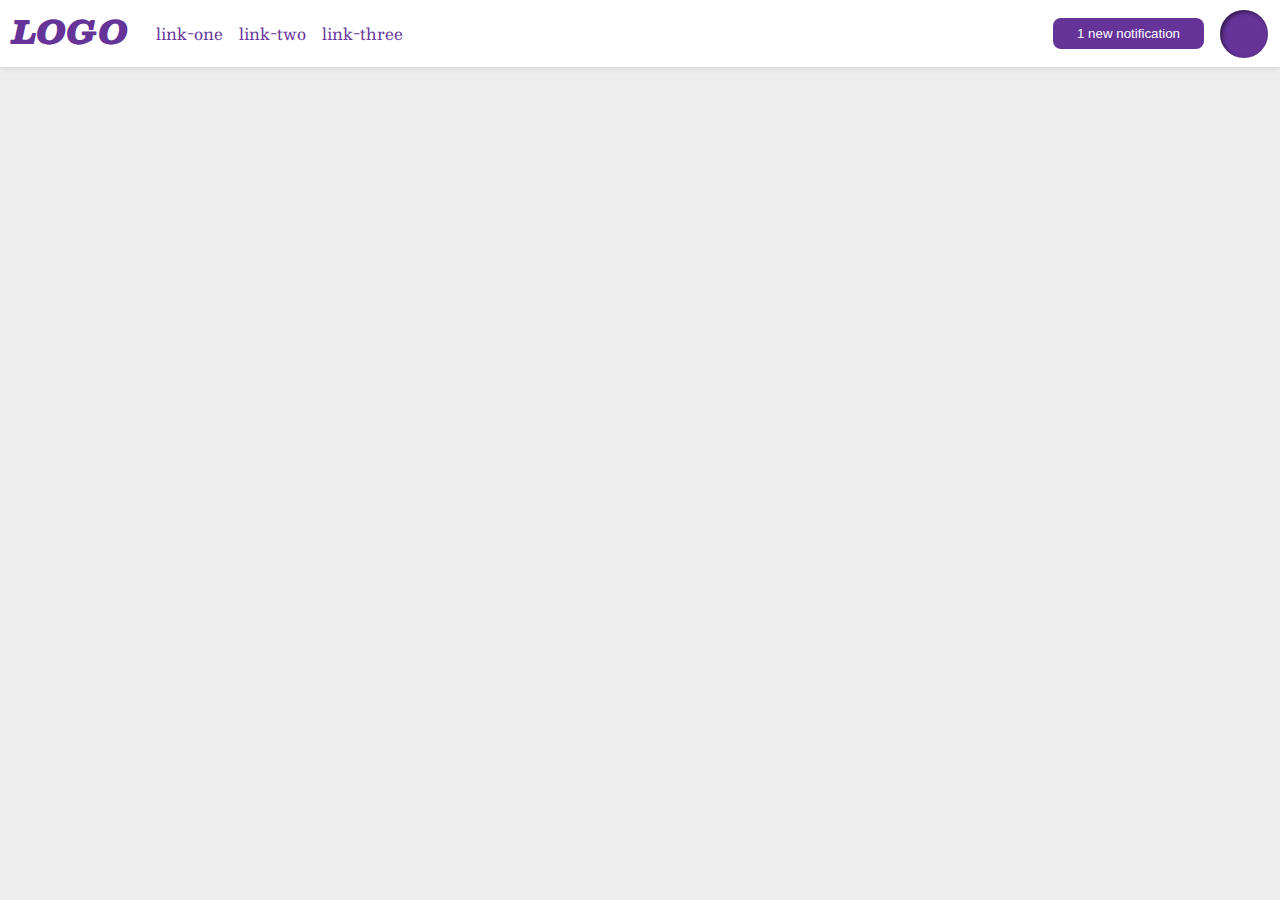
<file: foundations/flex/03-flex-header-2/index.html>
<!DOCTYPE html>
<html lang="en">
  <head>
    <meta charset="UTF-8">
    <meta http-equiv="X-UA-Compatible" content="IE=edge">
    <meta name="viewport" content="width=device-width, initial-scale=1.0">
    <title>Flex Header 2</title>
    <link rel="stylesheet" href="style.css">
  </head>
  <body>
    <div class="header">
      <div class="to-the-left">
        <div class="logo">
          LOGO
        </div>
        <ul class="links">
          <li><a href="https://google.com">link-one</a></li>
          <li><a href="https://google.com">link-two</a></li>
          <li><a href="https://google.com">link-three</a></li>
        </ul>
      </div>
      <div class="to-the-right">
        <button class="notifications">
          1 new notification
        </button>
        <div class="profile-image"></div>
      </div>
    </div>
  </body>
</html>
</file>
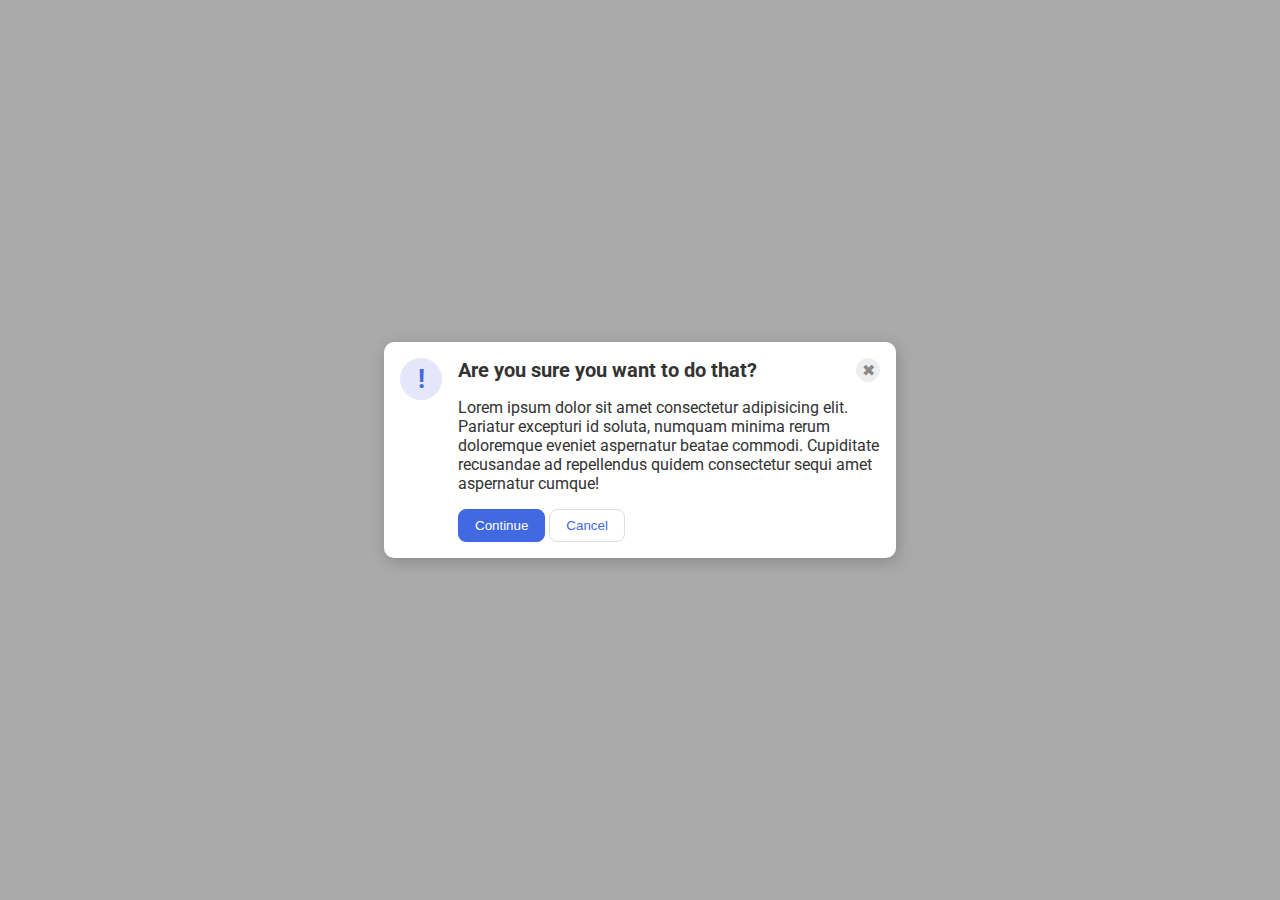
<file: foundations/flex/05-flex-modal/index.html>
<!DOCTYPE html>
<html lang="en">
  <head>
    <meta charset="UTF-8">
    <meta http-equiv="X-UA-Compatible" content="IE=edge">
    <meta name="viewport" content="width=device-width, initial-scale=1.0">
    <link rel="stylesheet" href="style.css">
    <title>Modal</title>
  </head>
  <body>
    <div class="modal">
      
      <div class="icon">!</div>
    <div>
      <div class="row">
      <div class="header">Are you sure you want to do that?</div>
      <button class="close-button">✖</button>
      </div>
        <div class="text">Lorem ipsum dolor sit amet consectetur adipisicing elit. Pariatur excepturi id soluta, numquam minima rerum doloremque eveniet aspernatur beatae commodi. Cupiditate recusandae ad repellendus quidem consectetur sequi amet aspernatur cumque!</div>
      <div class="buttons">
        <button class="continue">Continue</button>
        <button class="cancel">Cancel</button>
      </div>
      </div>
    </div>
  </body>
</html>
</file>
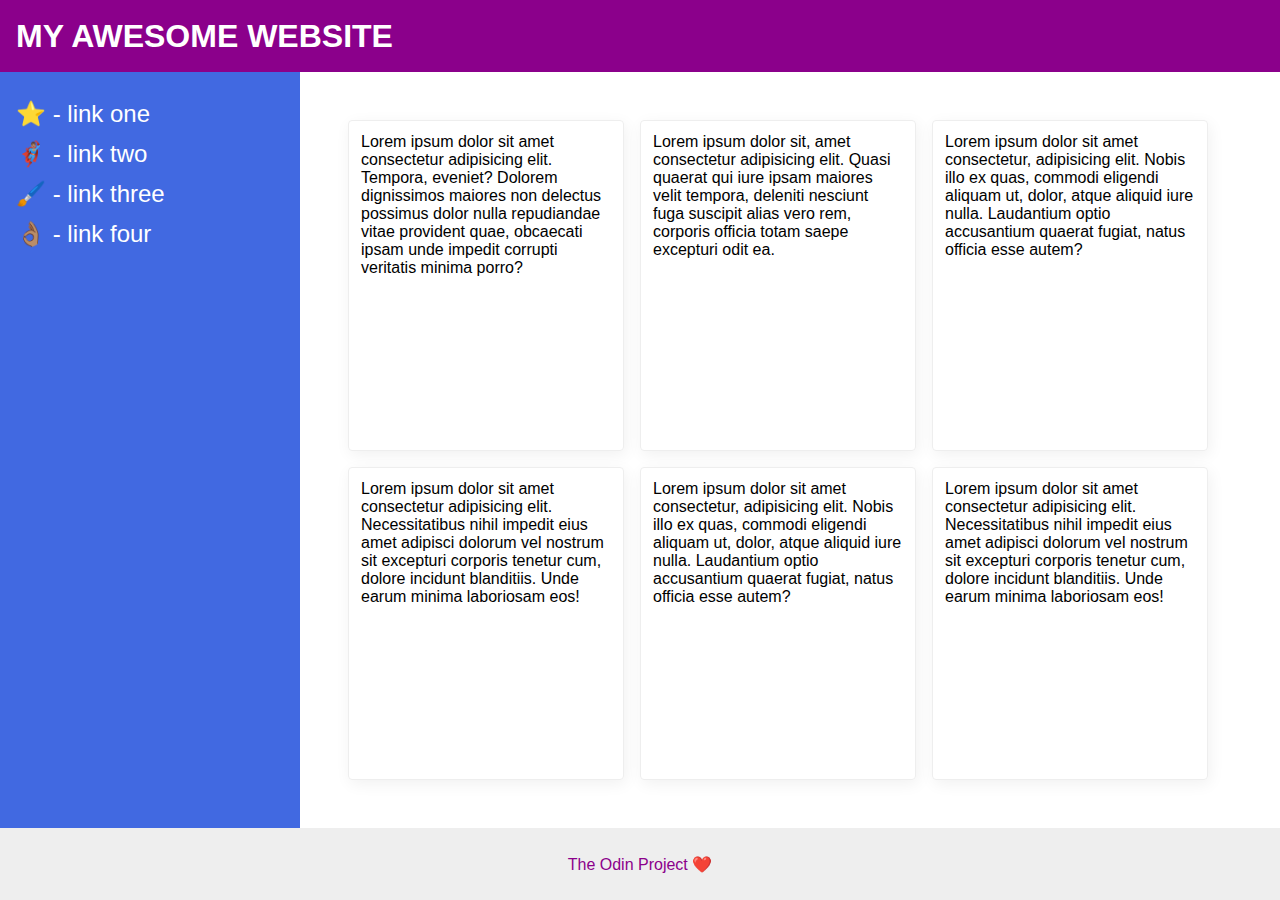
<file: foundations/flex/07-flex-layout-2/index.html>
<!DOCTYPE html>
<html lang="en">
  <head>
    <meta charset="UTF-8">
    <meta http-equiv="X-UA-Compatible" content="IE=edge">
    <meta name="viewport" content="width=device-width, initial-scale=1.0">
    <title>The Holy Grail</title>
    <link rel="stylesheet" href="style.css">
  </head>
  <body>
    <div class="header">
      MY AWESOME WEBSITE
    </div>
    <div class="container">
      <div class="sidebar">
        <ul>
          <li><a href="#">⭐ - link one</a></li>
          <li><a href="#">🦸🏽‍♂️ - link two</a></li>
          <li><a href="#">🖌️ - link three</a></li>
          <li><a href="#">👌🏽 - link four</a></li>
        </ul>
      </div>
      <div class="card-list">
        <div class="card">Lorem ipsum dolor sit amet consectetur adipisicing elit. Tempora, eveniet? Dolorem dignissimos maiores non delectus possimus dolor nulla repudiandae vitae provident quae, obcaecati ipsam unde impedit corrupti veritatis minima porro?</div>
        <div class="card">Lorem ipsum dolor sit, amet consectetur adipisicing elit. Quasi quaerat qui iure ipsam maiores velit tempora, deleniti nesciunt fuga suscipit alias vero rem, corporis officia totam saepe excepturi odit ea.</div>
        <div class="card">Lorem ipsum dolor sit amet consectetur, adipisicing elit. Nobis illo ex quas, commodi eligendi aliquam ut, dolor, atque aliquid iure nulla. Laudantium optio accusantium quaerat fugiat, natus officia esse autem?</div>
        <div class="card">Lorem ipsum dolor sit amet consectetur adipisicing elit. Necessitatibus nihil impedit eius amet adipisci dolorum vel nostrum sit excepturi corporis tenetur cum, dolore incidunt blanditiis. Unde earum minima laboriosam eos!</div>
        <div class="card">Lorem ipsum dolor sit amet consectetur, adipisicing elit. Nobis illo ex quas, commodi eligendi aliquam ut, dolor, atque aliquid iure nulla. Laudantium optio accusantium quaerat fugiat, natus officia esse autem?</div>
        <div class="card">Lorem ipsum dolor sit amet consectetur adipisicing elit. Necessitatibus nihil impedit eius amet adipisci dolorum vel nostrum sit excepturi corporis tenetur cum, dolore incidunt blanditiis. Unde earum minima laboriosam eos!</div>
      </div>
    </div>
    <div class="footer">
      The Odin Project ❤️
    </div>
  </body>
</html>
</file>
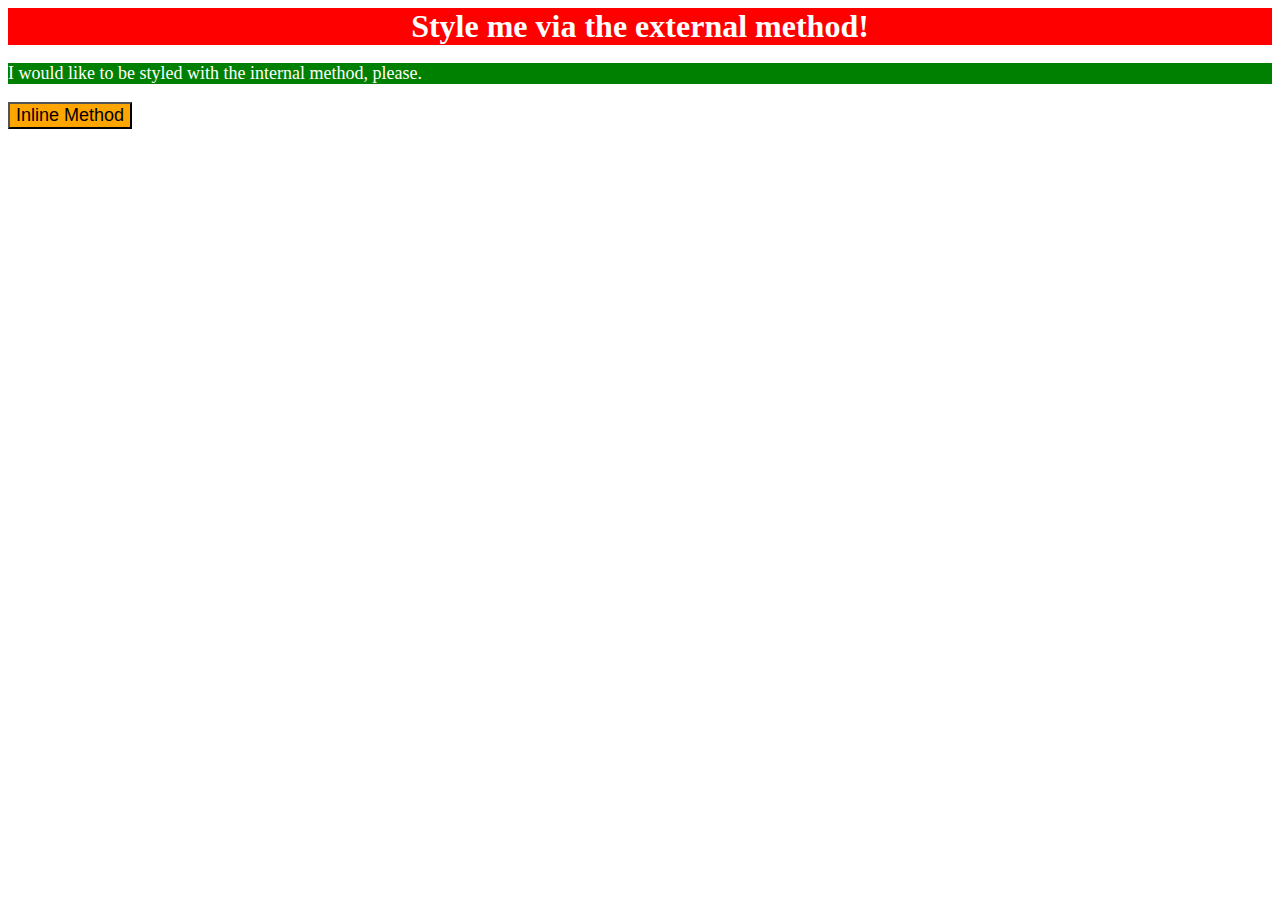
<file: foundations/intro-to-css/01-css-methods/index.html>
<!DOCTYPE html>
<html lang="en">
  <head>
    <meta charset="UTF-8">
    <meta http-equiv="X-UA-Compatible" content="IE=edge">
    <meta name="viewport" content="width=device-width, initial-scale=1.0">
    <title>Methods for Adding CSS</title>
    <style>
      div{
        background-color: red;
        color: white;
        font-size: 32px;
        font-weight: bold;
        text-align: center;
      }
    </style>
    <link rel="stylesheet" type="text/css" href="style.css">
  </head>
  <body>
    <div>Style me via the external method!</div>
    <p style="background-color:green; color: white; font-size: 18px;">I would like to be styled with the internal method, please.</p>
    <button>Inline Method</button>
  </body>
</html>
</file>
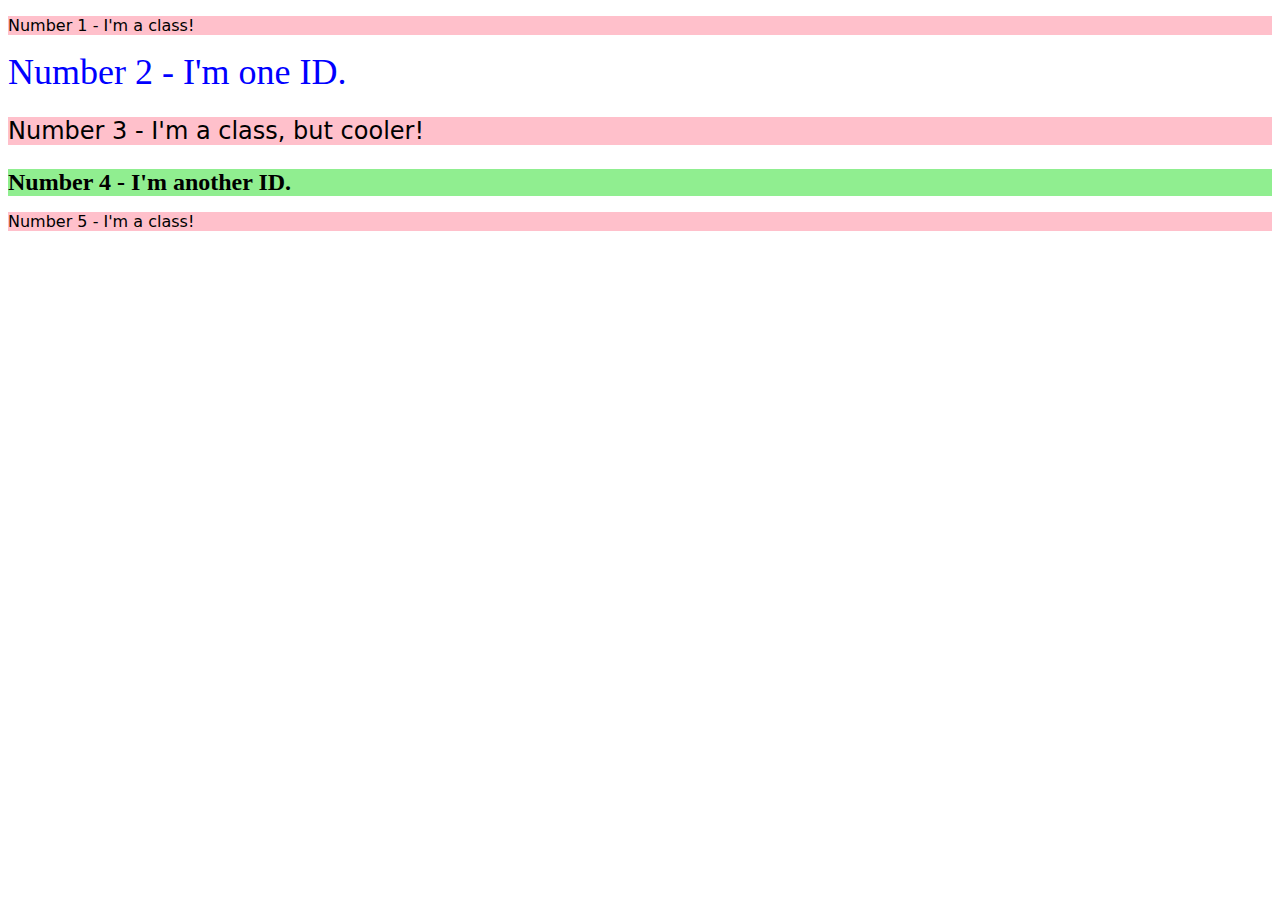
<file: foundations/intro-to-css/02-class-id-selectors/index.html>
<!DOCTYPE html>
<html lang="en">
  <head>
    <meta charset="UTF-8">
    <meta http-equiv="X-UA-Compatible" content="IE=edge">
    <meta name="viewport" content="width=device-width, initial-scale=1.0">
    <title>Class and ID Selectors</title>
    <link rel="stylesheet" href="style.css">
  </head>
  <body>
    <p class="odd">Number 1 - I'm a class!</p>
    <div id="two">Number 2 - I'm one ID.</div>
    <p class="odd cooler-odd">Number 3 - I'm a class, but cooler!</p>
    <div id="four">Number 4 - I'm another ID.</div>
    <p class="odd">Number 5 - I'm a class!</p>
  </body>
</html>
</file>
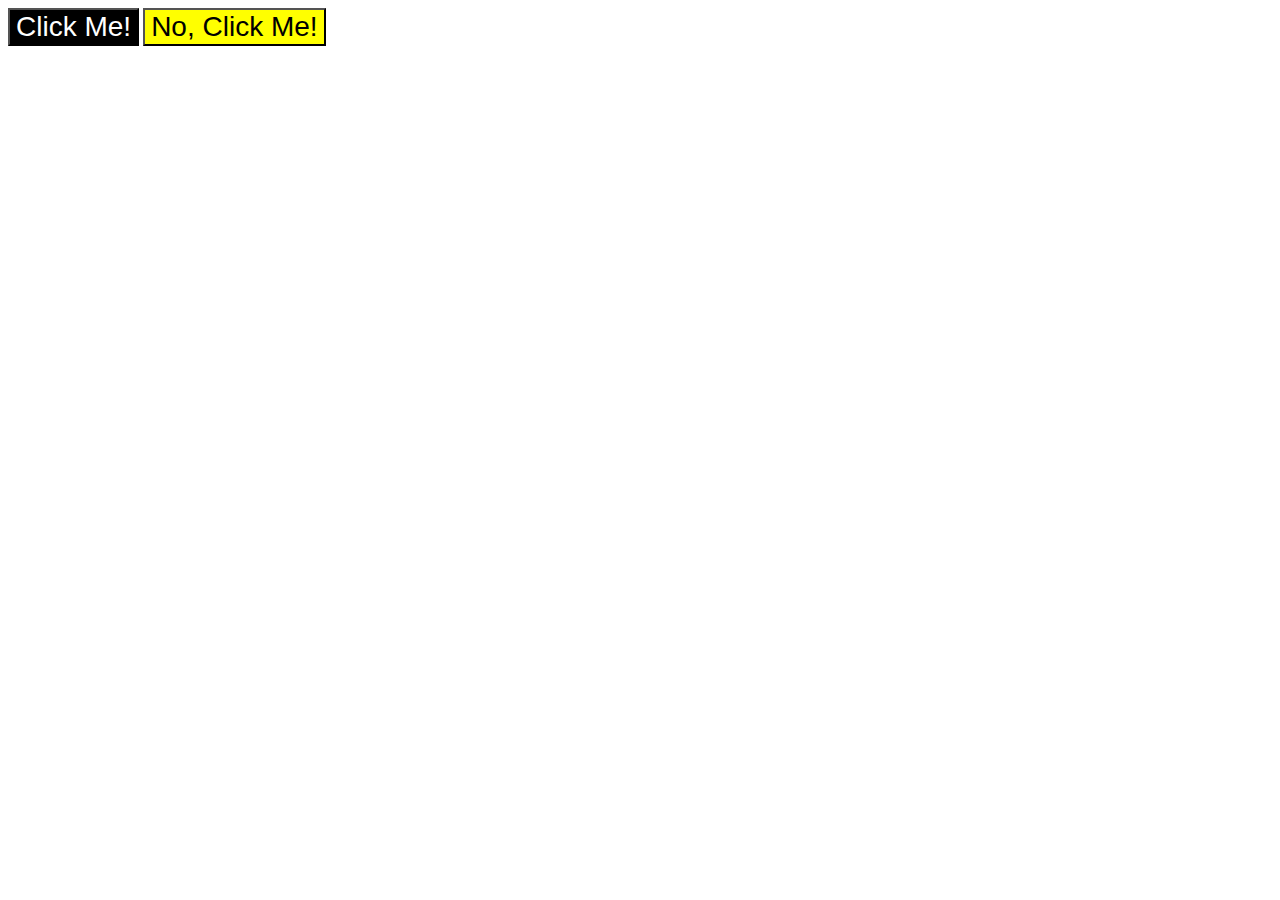
<file: foundations/intro-to-css/03-grouping-selectors/index.html>
<!DOCTYPE html>
<html lang="en">
  <head>
    <meta charset="UTF-8">
    <meta http-equiv="X-UA-Compatible" content="IE=edge">
    <meta name="viewport" content="width=device-width, initial-scale=1.0">
    <title>Grouping Selectors</title>
    <link rel="stylesheet" href="style.css">
  </head>
  <body>
    <button class="button-A">Click Me!</button>
    <button class="button-B">No, Click Me!</button>
  </body>
</html>
</file>
<file: foundations/flex/03-flex-header-2/style.css>
/* this is some magical font-importing.  
you'll learn about it later. */
@import url('https://fonts.googleapis.com/css2?family=Besley:ital,wght@0,400;1,900&display=swap');

body {
  margin: 0;
  background: #eee;
  font-family: Besley, serif;
}

.header {
  background: white;
  border-bottom: 1px solid #ddd;
  box-shadow: 0 0 8px rgba(0,0,0,.1);
  display: flex;
  padding: 4px 12px;
}

.to-the-left{
  margin-right: auto;
}

.to-the-right{
  margin-left: auto;
}

.profile-image {
  background: rebeccapurple;
  box-shadow: inset 2px 2px 4px rgba(0,0,0,.5);
  border-radius: 50%;
  width: 48px;
  height: 48px;
  align-self: center;
}

.logo {
  color: rebeccapurple;
  font-size: 32px;
  font-weight: 900;
  font-style: italic;
}

button {
  border: none;
  border-radius: 8px;
  background: rebeccapurple;
  color: white;
  padding: 8px 24px;
  align-self: center;
}

a {
  /* this removes the line under our links */
  text-decoration: none;
  color: rebeccapurple;
}

ul {
  list-style-type: none;
  padding-left: 12px;
}

ul, .to-the-left, .to-the-right {
  display: flex;
  gap: 16px;
}
</file>
<file: foundations/flex/05-flex-modal/style.css>
@import url('https://fonts.googleapis.com/css2?family=Roboto:wght@400;700&display=swap');

html, body {
  height: 100%;
}

body {
  font-family: Roboto, sans-serif;
  margin: 0;
  background: #aaa;
  color: #333;
  /* I'll give you this one for free lol */
  display: flex;
  align-items: center;
  justify-content: center;
}

.modal {
  background: white;
  width: 480px;
  border-radius: 10px;
  box-shadow: 2px 4px 16px rgba(0,0,0,.2);
  padding: 16px;
  display: flex;
  gap: 16px;
}


.icon {
  color: royalblue;
  font-size: 26px;
  font-weight: 700;
  background: lavender;
  width: 42px;
  height: 42px;
  border-radius: 50%;
  display: flex;
  align-items: center;
  justify-content: center;

}

.close-button {
  background: #eee;
  border-radius: 50%;
  color: #888;
  font-weight: 400;
  font-size: 16px;
  height: 24px;
  width: 24px;
  display: flex;
  align-items: center;
  justify-content: center;
  border: 1px solid #eee;
  padding: 0;
}

button {
  cursor: pointer;
  padding: 8px 16px;
  border-radius: 8px;
}

button.continue {
  background: royalblue;
  border: 1px solid royalblue;
  color: white;
}

button.cancel {
  background: white;
  border: 1px solid #ddd;
  color: royalblue;
}

.header{
  font-weight: bold;
  font-size: 20px;
}

.icon{
  display: flex;
  flex-direction: column;
}

.text{
  padding: 16px 0;
}

.row{
  display: flex;
  justify-content: space-between;
}

.icon{
  flex-shrink: 0;
}
</file>
<file: foundations/flex/07-flex-layout-2/style.css>
body {
  font-family: -apple-system, BlinkMacSystemFont, 'Segoe UI', Roboto, Oxygen, Ubuntu, Cantarell, 'Open Sans', 'Helvetica Neue', sans-serif;
  margin: 0;
  min-height: 100vh;

  display: flex;
  flex-direction: column;
}

.header {
  height: 72px;
  background: darkmagenta;
  color: white;

  font-size: 32px;
  font-weight: 900;
  padding-left: 16px;
}

.footer {
  height: 72px;
  background: #eee;
  color: darkmagenta;
}

.sidebar {
  width: 300px;
  background: royalblue;
  box-sizing: border-box;

  flex-shrink: 0;
  padding: 16px;
}

.card {
  border: 1px solid #eee;
  box-shadow: 2px 4px 16px rgba(0,0,0,.06);
  border-radius: 4px;

  width: 250px;
  padding: 12px;
}



.container{
  display: flex; 
  flex: 1;
}

.card-list{
  display: flex;
  flex-wrap: wrap;
  gap: 16px;
  padding: 48px;
}

.header, .footer{
  display: flex;
  align-items: center;
}

.footer{
  justify-content: center;
}

.sidebar a {
  text-decoration: none;
  color: white;
  font-size: 24px;
}

ul{
  list-style: none;
  margin: 0;
  padding: 0;
}

li{
  margin:12px 0;
}
</file>
<file: foundations/intro-to-css/01-css-methods/style.css>
button{
	background-color: orange;
	font-size: 18px;
}
</file>
<file: foundations/intro-to-css/02-class-id-selectors/style.css>
/* Add CSS Styling */
.odd{
	background-color: pink;
	font-family: Verdana, "DejaVu Sans", sans-serif;
}

#two{
	color: blue;
	font-size: 36px;
}

.odd.cooler-odd{
	font-size: 24px;
}

#four{
	background-color: lightgreen;
	font-size: 24px;
	font-weight: bold;
}
</file>
<file: foundations/intro-to-css/03-grouping-selectors/style.css>
/* Add CSS Styling */
.button-A{
	background-color: black;
	color: white;
}

.button-B{
	background-color: yellow;
}

button{
	font-size: 28px;
	font-family: Helvetica, "Times New Roman", sans-serif;
}
</file>
